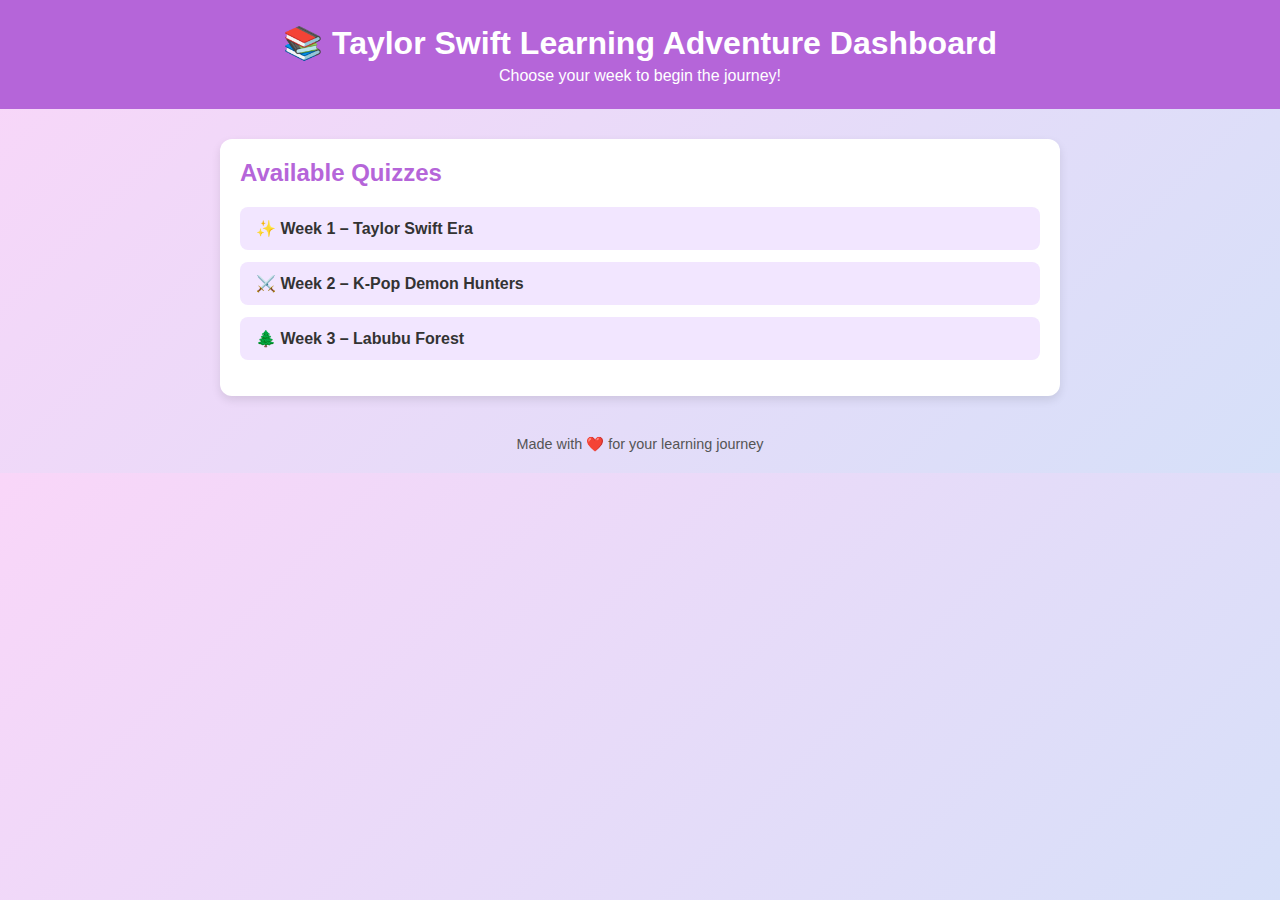
<file: index.html>
<!DOCTYPE html>
<html lang="en">
<head>
  <meta charset="UTF-8">
  <title>Learning Dashboard – Taylor Swift Era ✨</title>
  <style>
    body {
      font-family: Arial, sans-serif;
      background: linear-gradient(135deg, #f9d6f9, #d6e0f9);
      color: #333;
      margin: 0;
      padding: 0;
    }
    header {
      background-color: #b565d9;
      color: white;
      text-align: center;
      padding: 1.5em;
    }
    header h1 {
      margin: 0;
      font-size: 2em;
    }
    header p {
      margin: 5px 0 0;
    }
    section {
      max-width: 800px;
      margin: 30px auto;
      background: white;
      border-radius: 12px;
      padding: 20px;
      box-shadow: 0 4px 10px rgba(0,0,0,0.1);
    }
    h2 {
      color: #b565d9;
      margin-top: 0;
    }
    ul {
      list-style-type: none;
      padding: 0;
    }
    ul li {
      margin: 12px 0;
    }
    ul li a {
      display: block;
      padding: 12px 16px;
      background: #f2e6ff;
      border-radius: 8px;
      text-decoration: none;
      color: #333;
      font-weight: bold;
      transition: background 0.3s;
    }
    ul li a:hover {
      background: #d8b9ff;
    }
    footer {
      text-align: center;
      font-size: 0.9em;
      color: #555;
      margin: 40px 0 20px;
    }
  </style>
</head>
<body>
  <header>
    <h1>📚 Taylor Swift Learning Adventure Dashboard</h1>
    <p>Choose your week to begin the journey!</p>
  </header>

  <section>
    <h2>Available Quizzes</h2>
    <ul>
      <li><a href="week1/index.html">✨ Week 1 – Taylor Swift Era</a></li>
      <li><a href="week2/index.html">⚔️ Week 2 – K-Pop Demon Hunters</a></li>
      <li><a href="week3/index.html">🌲 Week 3 – Labubu Forest</a></li>
    </ul>
  </section>

  <footer>
    <p>Made with ❤️ for your learning journey</p>
  </footer>
</body>
</html>
</file>
